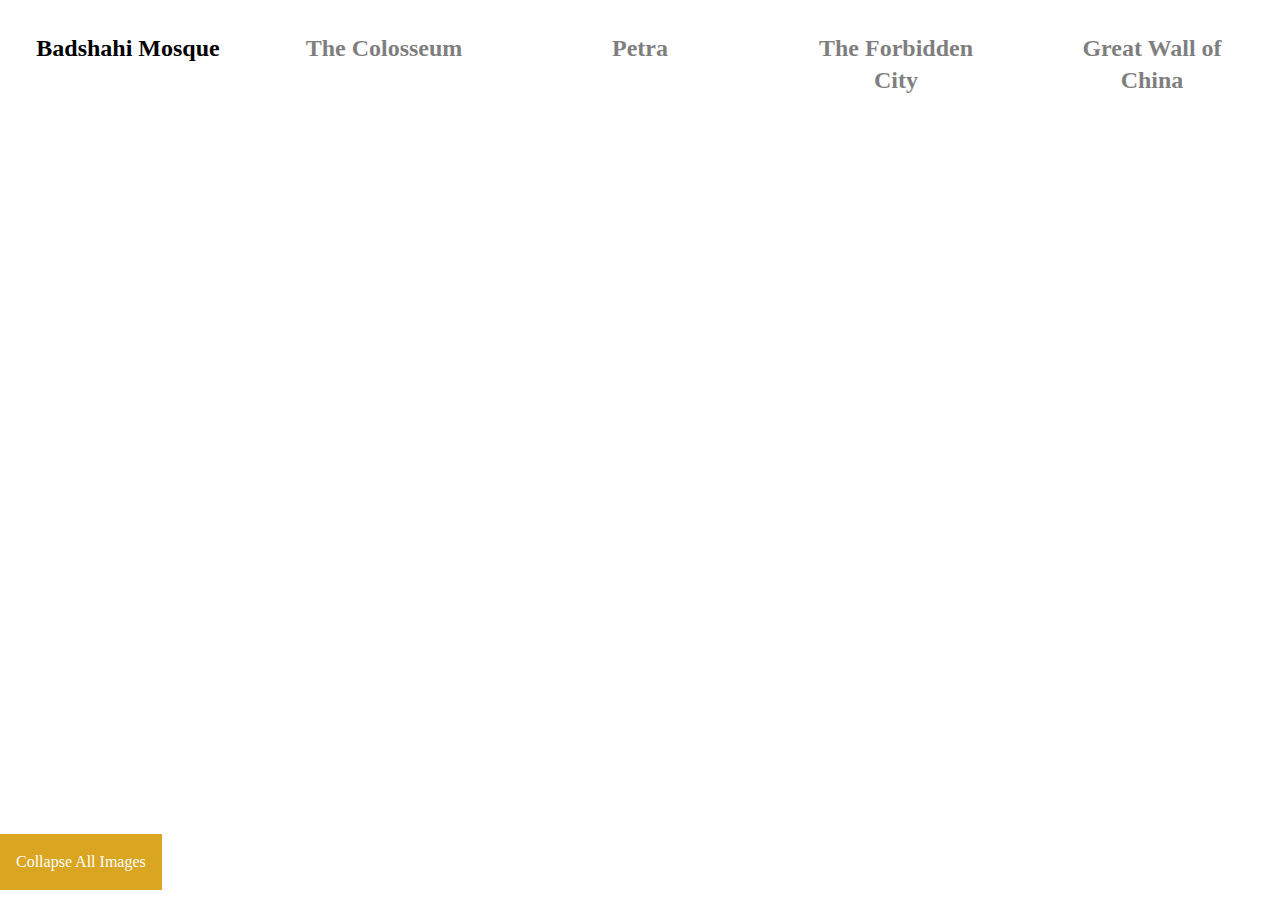
<file: 1 - Expanding Image Gallery/index.html>
<!DOCTYPE html>
<html lang="en">
  <head>
    <meta charset="UTF-8" />
    <meta name="viewport" content="width=device-width, initial-scale=1.0" />
    <title>Expanding Cards|50 JS Projects</title>
    <link rel="stylesheet" href="style.css" />
  </head>
  <body>
    <div class="maincontainer">
      <div class="img image-1" id="1">
        <h2>Badshahi Mosque</h2>
      </div>
      <div class="img image-2" id="2">
        <h2>The Colosseum</h2>
      </div>
      <div class="img image-3" id="3">
        <h2>Petra</h2>
      </div>
      <div class="img image-4" id="4">
        <h2>The Forbidden City</h2>
      </div>
      <div class="img image-5" id="5">
        <h2>Great Wall of China</h2>
      </div>
    </div>
    <button>Collapse All Images</button>

    <script src="script.js"></script>
  </body>
</html>
</file>
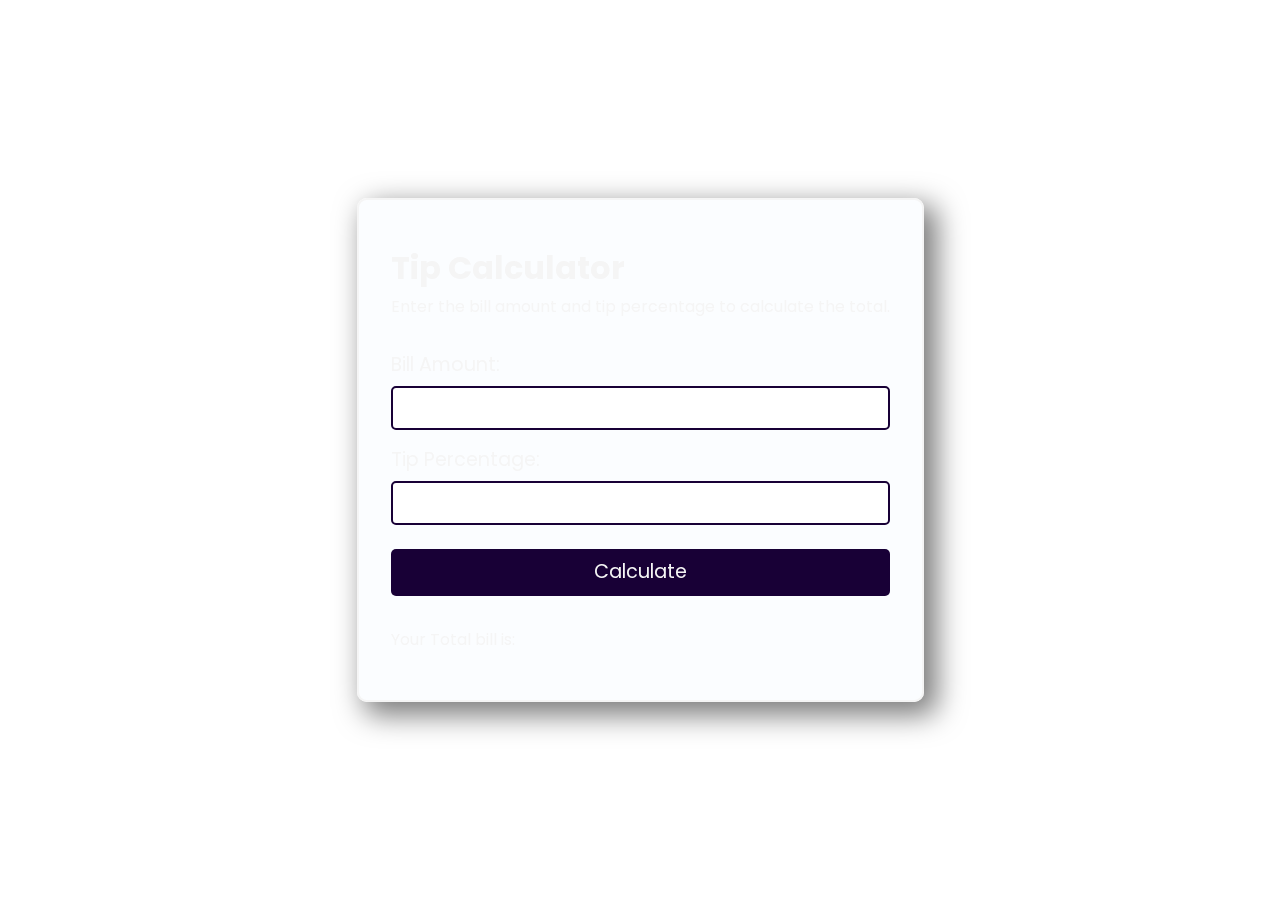
<file: 2 - Tip Calculator/index.html>
<!DOCTYPE html>
<html lang="en">
  <head>
    <meta charset="UTF-8" />
    <meta name="viewport" content="width=device-width, initial-scale=1.0" />
    <title>2- Tip Calculator| 50 JS Projects</title>
    <link rel="stylesheet" href="style.css" />
    <link
      href="https://fonts.googleapis.com/css2?family=Poppins:wght@300;400;500;600;700&display=swap"
      rel="stylesheet"
    />
  </head>
  <body>
    <div class="tipcalculator">
      <h2>Tip Calculator</h2>
      <p class="desc">
        Enter the bill amount and tip percentage to calculate the total.
      </p>

      <p class="bill">Bill Amount:</p>
      <input type="number" id="bill" />
      <p class="bill">Tip Percentage:</p>
      <input type="number" id="tip" />
      <button>Calculate</button>

      <div class="total">
        <p class="totaldesc">Your Total bill is:</p>
        <p class="amount"></p>
      </div>
    </div>
    <script src="script.js"></script>
  </body>
</html>
</file>
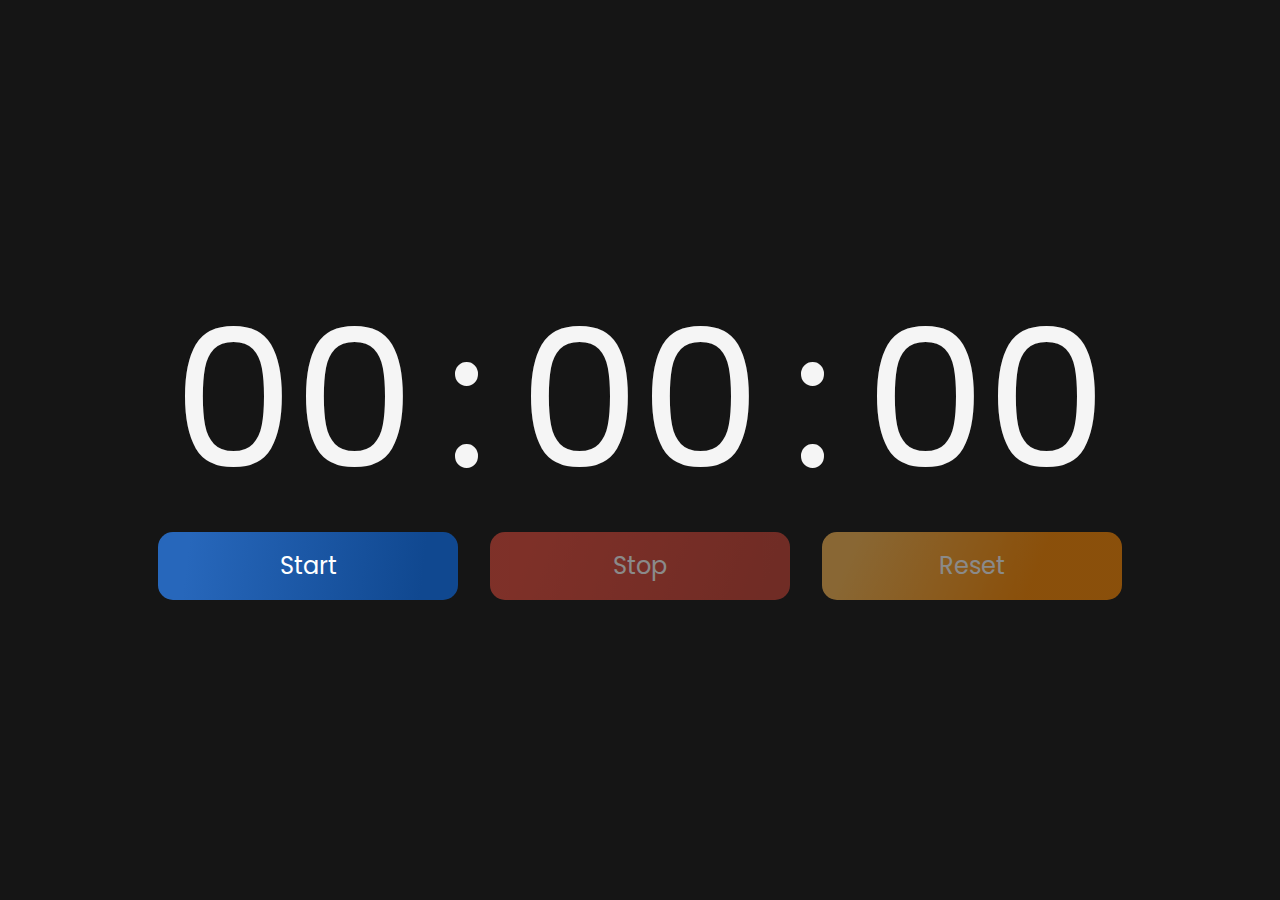
<file: 3 - Stop Watch/index.html>
<!DOCTYPE html>
<html lang="en">
  <head>
    <meta charset="UTF-8" />
    <meta name="viewport" content="width=device-width, initial-scale=1.0" />
    <title>3- Stop Watch | 50 JS Projects</title>
    <link rel="stylesheet" href="style.css" />
    <link
      href="https://fonts.googleapis.com/css2?family=Poppins:wght@300;400;500;600;700&display=swap"
      rel="stylesheet"
    />
  </head>
  <body>
    <div class="stopwatch">
      <div class="clock">
        <h2 id="hour">00</h2>
        <p>:</p>
        <h2 id="minutes">00</h2>
        <p>:</p>
        <h2 id="secounds">00</h2>
      </div>
      <div class="buttons">
        <button class="btn start">Start</button>
        <button class="btn stop disabled">Stop</button>
        <button class="btn reset disabled">Reset</button>
      </div>
    </div>

    <script src="script.js"></script>
  </body>
</html>
</file>
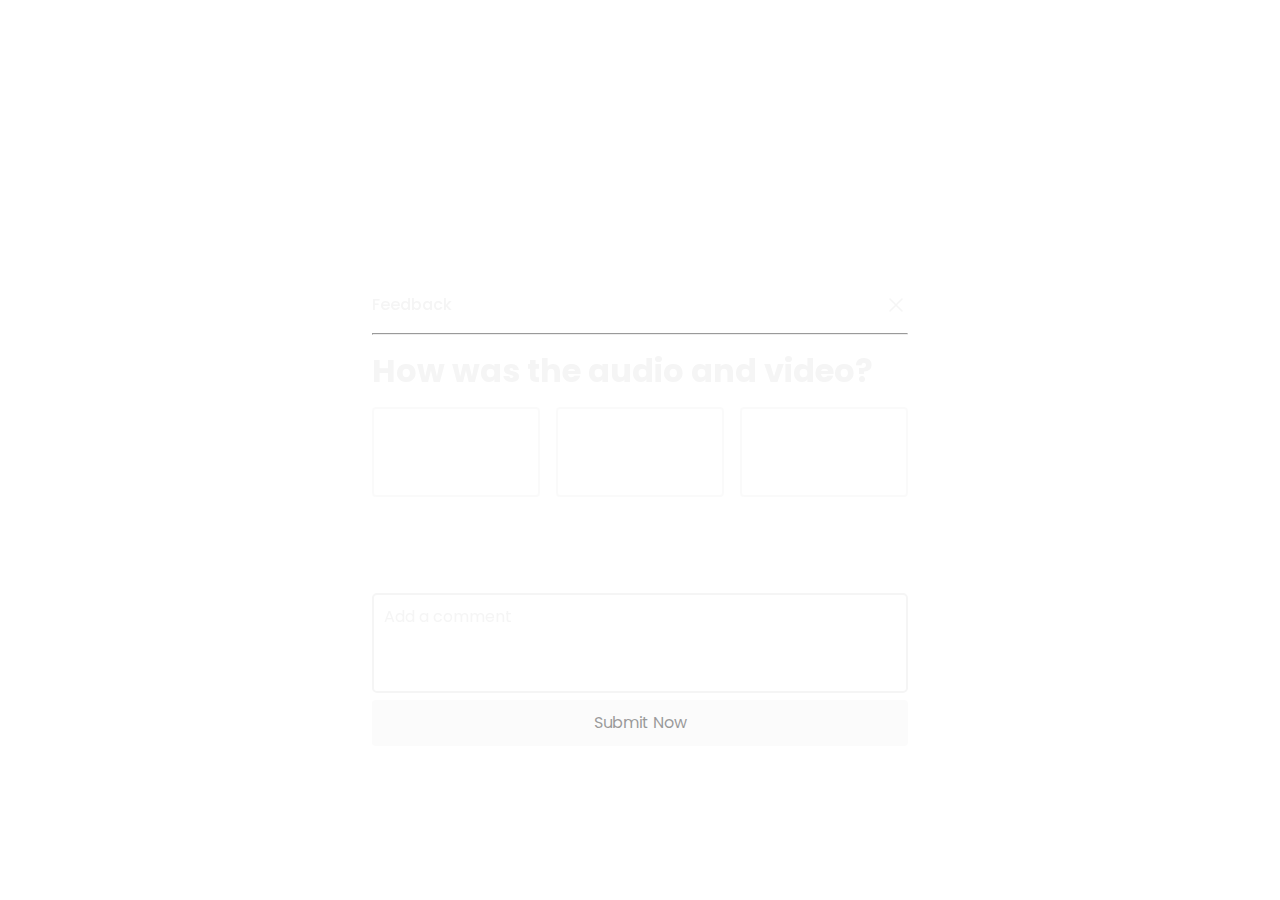
<file: 4 - Feedback Form/index.html>
<!DOCTYPE html>
<html lang="en">
  <head>
    <meta charset="UTF-8" />
    <meta name="viewport" content="width=device-width, initial-scale=1.0" />
    <title>4 - Feedback Form | 50 JS Projects</title>
    <link rel="stylesheet" href="style.css" />
    <link
      href="https://fonts.googleapis.com/css2?family=Poppins:wght@300;400;500;600;700&display=swap"
      rel="stylesheet"
    />
    <link
      rel="stylesheet"
      href="https://cdnjs.cloudflare.com/ajax/libs/font-awesome/6.5.1/css/all.min.css"
      integrity="sha512-DTOQO9RWCH3ppGqcWaEA1BIZOC6xxalwEsw9c2QQeAIftl+Vegovlnee1c9QX4TctnWMn13TZye+giMm8e2LwA=="
      crossorigin="anonymous"
      referrerpolicy="no-referrer"
    />
  </head>
  <body>
    <div class="firstsection">
      <h2 class="title">You left the meeting</h2>
      <div class="buttons">
        <button class="btn1">Rejoin</button>
        <button id="returnbtn">Return to Home page</button>
      </div>
    </div>

    <div class="feedbackform">
      <div class="header">
        <h3>Feedback</h3>
        <svg
          xmlns="http://www.w3.org/2000/svg"
          fill="none"
          viewBox="0 0 24 24"
          stroke-width="1.5"
          stroke="currentColor"
          class="closeicon"
        >
          <path
            stroke-linecap="round"
            stroke-linejoin="round"
            d="M6 18 18 6M6 6l12 12"
          />
        </svg>
      </div>
      <hr />
      <div class="mainsection">
        <h2>How was the audio and video?</h2>
        <div class="iconsform">
          <div class="icon__box">
            <i class="fa-solid fa-face-sad-tear"></i>
            <div class="popup">Very bad</div>
          </div>
          <div class="icon__box">
            <i class="fa-solid fa-face-meh"></i>
            <div class="popup">Normal</div>
          </div>
          <div class="icon__box">
            <i class="fa-solid fa-face-smile-beam"></i>
            <div class="popup">Very good</div>
          </div>
        </div>
        <div class="commentbox">
          <textarea placeholder="Add a comment" required></textarea>
          <button class="submit disabled" id="submitbtn">Submit Now</button>
        </div>
      </div>
      <div class="thankyou visibility">
        <h2 class="feedback">
          Thank you for your feedback. We appreciate your time and input.
        </h2>
      </div>
    </div>

    <script src="script.js"></script>
  </body>
</html>
</file>
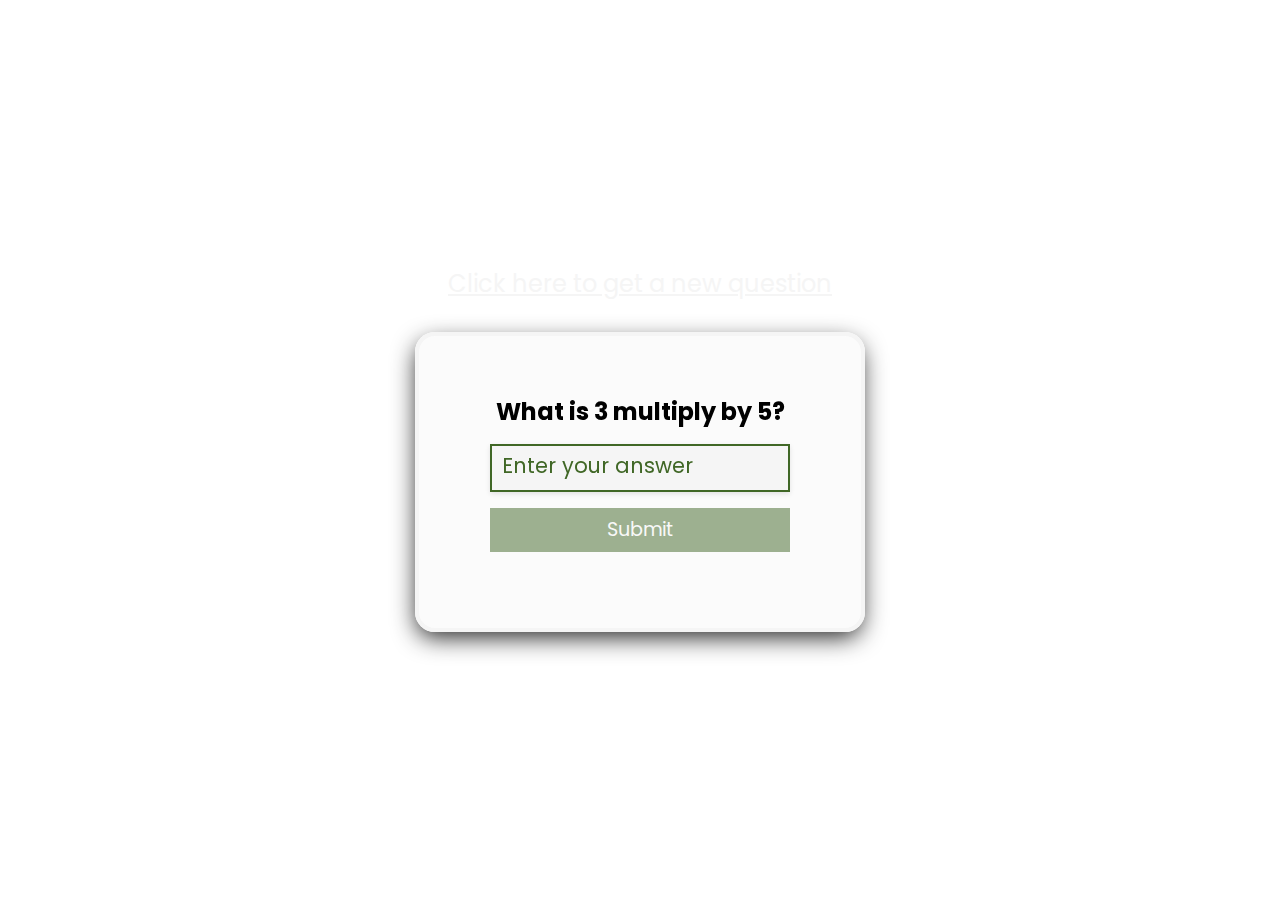
<file: 6- Multiplication App/index.html>
<!DOCTYPE html>
<html lang="en">
  <head>
    <meta charset="UTF-8" />
    <meta name="viewport" content="width=device-width, initial-scale=1.0" />
    <title>6- Multiplication App | 50 JS Projects</title>
    <link rel="stylesheet" href="style.css" />
    <link
      href="https://fonts.googleapis.com/css2?family=Poppins:wght@300;400;500;600;700&display=swap"
      rel="stylesheet"
    />
  </head>
  <body>
    <p class="newquestion">Click here to get a new question</p>
    <div class="maincontainer">
      <h2>
        What is <span id="number1">wait</span> multiply by
        <span id="number2">wait</span>?
      </h2>
      <input type="text" placeholder="Enter your answer" />
      <button class="disabled">Submit</button>
      <p id="answer"></p>
    </div>
    <script src="script.js"></script>
  </body>
</html>
</file>
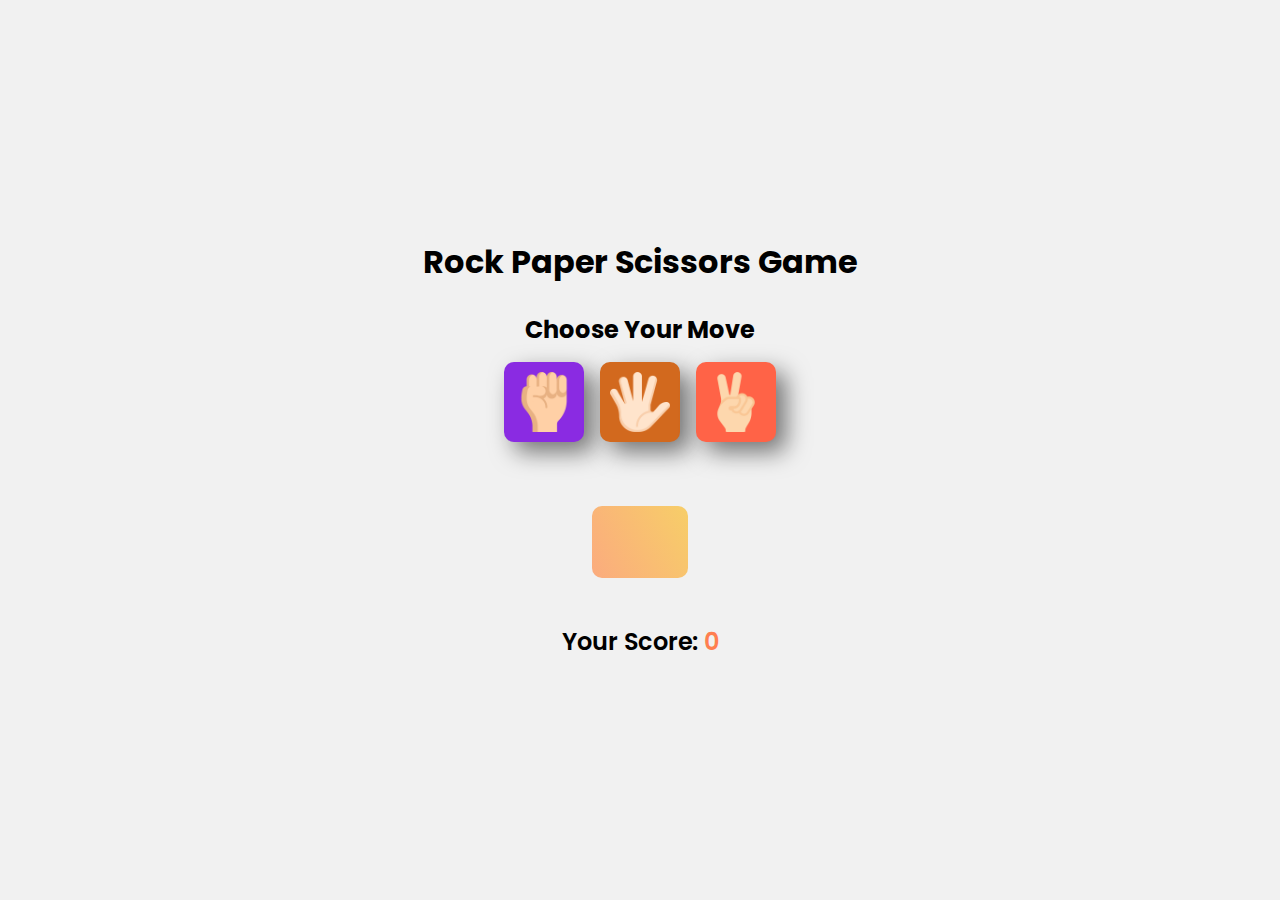
<file: 8 -  Rock, Paper Game/index.html>
<!DOCTYPE html>
<html lang="en">
  <head>
    <meta charset="UTF-8" />
    <meta name="viewport" content="width=device-width, initial-scale=1.0" />
    <title>Rock Paper Scissors Game</title>
    <link rel="stylesheet" href="style.css" />
    <link
      href="https://fonts.googleapis.com/css2?family=Poppins:wght@300;400;500;600;700&display=swap"
      rel="stylesheet"
    />
  </head>
  <body>
    <h2>Rock Paper Scissors Game</h2>
    <h3>Choose Your Move</h3>
    <div class="moves">
      <div class="rock game-option">
        <img class="moveimg" src="images/rock.png" alt="" />
      </div>
      <div class="paper game-option">
        <img class="moveimg" src="images/paper.png" alt="" />
      </div>
      <div class="Scissor game-option">
        <img class="moveimg" src="images/Scissor.png" alt="" />
      </div>
    </div>

    <div class="gameresult">
      <p class="gamedetail"></p>
      <h2 class="result"></h2>
    </div>

    <div class="scorecard">
      <h4>Your Score: <span class="myscore">0</span></h4>
    </div>
    <script src="script.js"></script>
  </body>
</html>
</file>
<file: 1 - Expanding Image Gallery/style.css>
*,
*::before,
*::after {
  box-sizing: border-box;
}
* {
  margin: 0;
  padding: 0;
  line-height: calc(1em + 0.5rem);
}
html {
  scroll-behavior: smooth;
}
img,
picture,
video,
canvas,
svg {
  display: block;
  max-width: 100%;
}
input,
button,
textarea,
select {
  font: inherit;
}
button {
  border: none;
  background: none;
  color: inherit;
  cursor: pointer;
}

.maincontainer {
  display: flex;
}

.img {
  width: 100%;
  height: 100vh;
  background-repeat: no-repeat;
  background-size: cover;
  position: relative;
  opacity: 0.5;
  transition: opacity 0.3s ease-in-out;
  flex: 1;
}

.img:hover {
  opacity: 1;
}

.image-1 {
  background-image: url("https://i.ibb.co/GJ7ShcJ/1.jpg");
}

.image-2 {
  background-image: url("https://i.ibb.co/YP8hvfc/2.jpg");
}

.image-3 {
  background-image: url("https://i.ibb.co/6X5zW7z/3.jpg");
}

.image-4 {
  background-image: url("https://i.ibb.co/hXh8hMm/4.jpg");
}

.image-5 {
  background-image: url("https://i.ibb.co/N16RvPD/5.jpg");
}

.active {
  flex: 10;
  transition: flex 3s ease-in-out;
}

h2 {
  padding: 2rem;
  text-align: center;
}

button {
  background-color: goldenrod;
  padding: 1rem;
  position: absolute;
  bottom: 10px;
  color: white;
}

@media (max-width: 640px) {
  .maincontainer {
    flex-direction: column;
  }

  .active {
    padding: 5rem;
  }
}
</file>
<file: 2 - Tip Calculator/style.css>
@keyframes bounce-in-zoomout {
  0% {
    transform: scale(0);
    animation-timing-function: ease-in;
    opacity: 0;
  }

  35% {
    transform: scale(1);
    animation-timing-function: ease-out;
    opacity: 1;
  }

  55% {
    transform: scale(0.7);
    animation-timing-function: ease-in;
  }

  70% {
    transform: scale(1);
    animation-timing-function: ease-out;
  }

  80% {
    transform: scale(0.84);
    animation-timing-function: ease-in;
  }

  90% {
    transform: scale(1);
    animation-timing-function: ease-out;
  }

  95% {
    transform: scale(0.95);
    animation-timing-function: ease-in;
  }

  100% {
    transform: scale(1);
    animation-timing-function: ease-out;
  }
}
*,
*::before,
*::after {
  box-sizing: border-box;
}
* {
  margin: 0;
  padding: 0;
  line-height: calc(1em + 0.5rem);
}
html {
  scroll-behavior: smooth;
}
img,
picture,
video,
canvas,
svg {
  display: block;
  max-width: 100%;
}
input,
button,
textarea,
select {
  font: inherit;
}

body {
  font-family: "Poppins", sans-serif;
  background-image: url("https://images.unsplash.com/photo-1620641788421-7a1c342ea42e?q=80&w=1974&auto=format&fit=crop&ixlib=rb-4.0.3&ixid=M3wxMjA3fDB8MHxwaG90by1wYWdlfHx8fGVufDB8fHx8fA%3D%3D");
  background-position: center;
  background-size: cover;
  background-repeat: no-repeat;
  display: flex;
  justify-content: center;
  align-items: center;
  height: 100vh;
}

.tipcalculator {
  background-color: rgba(240, 248, 255, 0.267);
  backdrop-filter: blur(16px);
  border: 2px solid whitesmoke;
  padding: 3rem 2rem;
  border-radius: 10px;
  box-shadow: 10px 10px 29px 3px rgba(0, 0, 0, 0.52);
  -webkit-box-shadow: 10px 10px 29px 3px rgba(0, 0, 0, 0.52);
  -moz-box-shadow: 10px 10px 29px 3px rgba(0, 0, 0, 0.52);
  animation: bounce-in-zoomout 4s linear;
}

.tipcalculator > h2 {
  color: whitesmoke;
  font-size: 2rem;
  margin-bottom: 0.4rem;
}

.desc {
  margin-bottom: 2rem;
  color: whitesmoke;
}

input {
  padding: 0.5rem;
  border: 1px solid whitesmoke;
  border-radius: 5px;
  color: rgb(0, 0, 0);
  font-size: 1rem;
  width: 100%;
  outline: none;
  margin-top: 0.5rem;
  border: 2px solid #180036;
}

.bill {
  font-size: 1.2rem;
  margin-top: 1rem;
  color: whitesmoke;
}

button {
  cursor: pointer;
  border: none;
  width: 100%;
  padding: 0.7rem;
  margin-top: 1.5rem;
  font-size: 1.2rem;
  background-color: #180036;
  color: whitesmoke;
  border-radius: 5px;
}

.total {
  display: flex;
  align-items: center;
  margin-top: 2rem;
  gap: 0.3rem;
}

.totaldesc {
  font-size: 1rem;
  color: whitesmoke;
}

.amount {
  font-size: 1.5rem;
  color: whitesmoke;
  font-weight: 800;
}

@media (max-width: 588px) {
  .tipcalculator {
    margin-inline: 2rem;
  }

  .tipcalculator > h2 {
    font-size: 1.5rem;
  }

  .desc {
    font-size: 0.8rem;
  }
}
</file>
<file: 3 - Stop Watch/style.css>
@keyframes flash {
  from {
    opacity: 1;
  }
  to {
    opacity: 0;
  }
}

*,
*::before,
*::after {
  box-sizing: border-box;
}
* {
  margin: 0;
  padding: 0;
  line-height: calc(1em + 0.5rem);
}
html {
  scroll-behavior: smooth;
}
img,
picture,
video,
canvas,
svg {
  display: block;
  max-width: 100%;
}
input,
button,
textarea,
select {
  font: inherit;
}
button {
  border: none;
  background: none;
  color: inherit;
  cursor: pointer;
}

body {
  display: flex;
  justify-content: center;
  align-items: center;
  height: 100vh;
  font-family: "Poppins", sans-serif;
  background-color: #151515;
}

.stopwatch {
  display: flex;
  flex-direction: column;
  justify-content: center;
  align-items: center;
  gap: 2rem;
}

.clock {
  display: flex;
  align-items: center;
  justify-content: center;
  gap: 2rem;
}

.clock > h2,
p {
  color: whitesmoke;
  font-size: 12rem;
  font-weight: 400;
}

.clock > p {
  animation: flash 500ms ease infinite alternate;
}

.buttons {
  display: flex;
  justify-content: center;
  align-items: center;
  gap: 2rem;
}

.btn {
  color: white;
  padding: 1.4rem 3rem;
  width: 300px;
  background-image: linear-gradient(
    109.6deg,
    rgba(231, 76, 60, 1) 11.2%,
    rgba(203, 67, 53, 1) 91.1%
  );
  font-size: 1.5rem;
  border-radius: 15px;
}

.start {
  background-image: linear-gradient(
    96.5deg,
    rgba(39, 103, 187, 1) 10.4%,
    rgba(16, 72, 144, 1) 87.7%
  );
}

.reset {
  background-image: linear-gradient(
    112.7deg,
    rgba(253, 185, 83, 1) 11.4%,
    rgba(255, 138, 0, 1) 70.2%
  );
}

.disabled {
  opacity: 0.5;
  cursor: not-allowed;
  pointer-events: none;
}

@media (max-width: 969px) {
  .btn {
    padding: 1rem;
    width: 200px;
  }

  .clock > h2,
  p {
    font-size: 8rem;
  }
}

@media (max-width: 675px) {
  .buttons {
    gap: 1rem;
    flex-direction: column;
  }
  .btn {
    width: 300px;
    border-radius: 10px;
    padding: 1rem;
  }

  .clock > h2,
  p {
    font-size: 6rem;
  }
}

@media (max-width: 541px) {
  .clock > h2,
  p {
    font-size: 4rem;
  }

  .clock {
    gap: 1rem;
  }
}
</file>
<file: 4 - Feedback Form/style.css>
@keyframes bounce-in {
  0% {
    opacity: 0;
    transform: scale(0.3);
  }
  50% {
    transform: scale(1.05);
  }
  70% {
    opacity: 0.5;
    transform: scale(0.9);
  }
  100% {
    opacity: 1;
    transform: scale(1);
  }
}

@keyframes text-focus-in {
  0% {
    filter: blur(12px);
    opacity: 0;
  }
  100% {
    filter: blur(0);
    opacity: 1;
  }
}

@keyframes slide-in-fwd-bottom {
  0% {
    transform: translateZ(-1400px) translateY(800px);
    opacity: 0;
  }
  100% {
    transform: translateZ(0) translateY(0);
    opacity: 1;
  }
}

*,
*::before,
*::after {
  box-sizing: border-box;
}
* {
  margin: 0;
  padding: 0;
  line-height: calc(1em + 0.5rem);
}
html {
  scroll-behavior: smooth;
}
img,
picture,
video,
canvas,
svg {
  display: block;
  max-width: 100%;
}
input,
button,
textarea,
select {
  font: inherit;
}
button {
  border: none;
  background: none;
  color: inherit;
  cursor: pointer;
}

body {
  font-family: "Poppins", sans-serif;
  background-image: url("https://images.unsplash.com/photo-1637825891028-564f672aa42c?q=80&w=2070&auto=format&fit=crop&ixlib=rb-4.0.3&ixid=M3wxMjA3fDB8MHxwaG90by1wYWdlfHx8fGVufDB8fHx8fA%3D%3D");
  background-position: center;
  background-size: cover;
  display: flex;
  justify-content: center;
  flex-direction: column;
  align-items: center;
  height: 100vh;
  gap: 2rem;
  overflow: hidden;
}

.firstsection {
  width: 500px;
  opacity: 0;
  animation: bounce-in 1s ease forwards;
}

.title {
  font-size: 2.3rem;
  color: whitesmoke;
}

.buttons {
  display: flex;
  gap: 1rem;
  font-size: 1.1rem;
  margin-top: 1rem;
}

button {
  padding: 0.6rem 3rem;
  background-color: whitesmoke;
  border-radius: 4px;
}

.btn1 {
  background-color: transparent;
  color: whitesmoke;
  border: 1px solid whitesmoke;
}

.closeicon {
  width: 1.5rem;
  color: whitesmoke;
  cursor: pointer;
}

.feedbackform {
  width: 600px;
  background-color: #ffffff2a;
  backdrop-filter: blur(10px);
  padding: 2rem;
  border-radius: 10px;
  animation: slide-in-fwd-bottom 4s ease;
}

.header {
  display: flex;
  align-items: center;
  justify-content: space-between;
}

.thankyou {
  animation: text-focus-in 2s linear;
}

.header > h3 {
  color: whitesmoke;
  font-size: 1rem;
  font-weight: 500;
}

hr {
  margin: 1rem 0rem;
}

.mainsection > h2 {
  color: whitesmoke;
  font-size: 2rem;
}

.fa-solid {
  font-size: 3rem;
  color: rgba(245, 245, 245, 0.521);
  opacity: 0.5;
}
.icon__box {
  text-align: center;
  height: 90px;
  line-height: 110px;
  border: 2px solid rgba(245, 245, 245, 0.521);
  width: 100%;
  border-radius: 4px;
  cursor: pointer;
  transition: all 0.3s linear;
  position: relative;
}

.icon__box:hover {
  transform: scale(1.1);
  background-color: #fbab7e;
  background-image: linear-gradient(62deg, #fbab7e 0%, #f7ce68 100%);
  border: none;
}

.icon__box:hover .fa-solid {
  color: white;
  opacity: 1;
}

.active {
  transform: scale(1.1);
  background-color: #fbab7e;
  background-image: linear-gradient(62deg, #fbab7e 0%, #f7ce68 100%);
  border: none;
  opacity: 1;
}

.activeicon {
  color: white;
  opacity: 1;
}

.popup {
  display: none;
  position: absolute;
  top: 110%;
  width: 110px;
  left: 50%;
  transform: translateX(-50%);
  background-color: whitesmoke;
  padding: 10px 10px;
  border: none;
  box-shadow: 0 0 10px rgba(0, 0, 0, 0.1);
  z-index: 1;
  border-radius: 4px;
}
.icon__box:hover .popup {
  display: block;
}
.iconsform {
  display: flex;
  justify-content: space-between;
  align-items: center;
  gap: 1rem;
  margin-top: 1rem;
}

.commentbox {
  margin-top: 6rem;
}

textarea {
  border: 2px solid whitesmoke;
  outline: none;
  resize: none;
  padding: 10px;
  border-radius: 5px;
  font-size: 16px;
  background-color: transparent;
  color: whitesmoke;
  width: 100%;
  height: 100px;
}

textarea::placeholder {
  color: whitesmoke;
}

.submit {
  width: 100%;
  padding: 0.7rem;
}

.disabled {
  opacity: 0.4;
  cursor: not-allowed;
  pointer-events: none;
}

.feedback {
  font-size: 1.4rem;
  color: whitesmoke;
}

.visibility {
  display: none;
}

@media (max-width: 624px) {
  body {
    margin: 2rem;
    height: auto;
    overflow: auto;
  }

  .feedbackform {
    width: 100%;
  }

  .firstsection {
    width: 100%;
  }

  button {
    padding: 0.6rem;
    font-size: 1rem;
  }

  .title,
  .mainsection > h2,
  .feedback {
    font-size: 1.5rem;
  }
}
</file>
<file: 6- Multiplication App/style.css>
@keyframes slide-in-bck-bl {
  0% {
    transform: translateZ(700px) translateY(300px) translateX(-400px);
    opacity: 0;
  }
  100% {
    transform: translateZ(0) translateY(0) translateX(0);
    opacity: 1;
  }
}

@keyframes bounce-top {
  0% {
    transform: translateY(0);
  }
  25% {
    transform: translateY(0);
  }
  40% {
    transform: translateY(-24px);
  }
  55% {
    transform: translateY(0);
  }
  65% {
    transform: translateY(-12px);
  }
  75% {
    transform: translateY(0);
  }
  82% {
    transform: translateY(-6px);
  }
  87% {
    transform: translateY(0);
  }
  93% {
    transform: translateY(-4px);
  }
  100% {
    transform: translateY(0);
  }
}

*,
*::before,
*::after {
  box-sizing: border-box;
}
* {
  margin: 0;
  padding: 0;
  line-height: calc(1em + 0.5rem);
}
html {
  scroll-behavior: smooth;
}
img,
picture,
video,
canvas,
svg {
  display: block;
  max-width: 100%;
}
input,
button,
textarea,
select {
  font: inherit;
}
button {
  border: none;
  background: none;
  color: inherit;
  cursor: pointer;
}

body {
  font-family: "Poppins", sans-serif;
  background-image: url("https://digwallpapers.com/wallpapers/full/3/8/b/31652-1920x1080-school-wallpaper-photo-desktop-hd.jpg");
  background-position: center;
  background-size: cover;
  background-repeat: no-repeat;
  height: 100vh;
  display: flex;
  justify-content: center;
  gap: 2rem;
  align-items: center;
  flex-direction: column;
}

.maincontainer {
  border: 4px solid whitesmoke;
  width: 450px;
  height: 300px;
  background-color: rgba(245, 245, 245, 0.39);
  backdrop-filter: blur(20px);
  border-radius: 20px;
  display: flex;
  flex-direction: column;
  justify-content: center;
  gap: 1rem;
  align-items: center;
  box-shadow: -1px 8px 24px -3px rgba(0, 0, 0, 0.87);
  -webkit-box-shadow: -1px 8px 24px -3px rgba(0, 0, 0, 0.87);
  -moz-box-shadow: -1px 8px 24px -3px rgba(0, 0, 0, 0.87);
  animation: slide-in-bck-bl 2s linear;
}

input {
  border: none;
  outline: none;
  background-color: whitesmoke;
}

input[type="text"] {
  width: 300px;
  padding: 10px;
  border: 2px solid #406726;
  box-shadow: 0 2px 5px rgba(0, 0, 0, 0.1);
  transition: all 0.3s ease;
}

input[type="text"]:focus {
  border-radius: 10px;
}

input::placeholder {
  font-size: 1.3rem;
  color: #406726;
}

button {
  background-color: #406726;
  width: 300px;
  padding: 10px;
  font-size: 1.2rem;
  color: whitesmoke;
  transition: all 0.3s linear;
}

button:hover {
  border-radius: 10px;
  background-color: whitesmoke;
  color: #406726;
}

#answer {
  font-size: 1.4rem;
  color: #406726;
  font-weight: 800;
}

.newquestion {
  font-size: 1.5rem;
  color: whitesmoke;
  text-decoration: underline;
  cursor: pointer;
  animation: bounce-top 2s linear 2s infinite;
}

.disabled {
  opacity: 0.5;
  cursor: not-allowed;
  pointer-events: none;
}

@media (max-width: 500px) {
  .maincontainer {
    width: 350px;
    height: 300px;
  }

  .newquestion {
    font-size: 1.2rem;
  }
}
</file>
<file: 8 -  Rock, Paper Game/style.css>
*,
*::before,
*::after {
  box-sizing: border-box;
}
* {
  margin: 0;
  padding: 0;
  line-height: calc(1em + 0.5rem);
}
html {
  scroll-behavior: smooth;
}
img,
picture,
video,
canvas,
svg {
  display: block;
  max-width: 100%;
}
input,
button,
textarea,
select {
  font: inherit;
}
button {
  border: none;
  background: none;
  color: inherit;
  cursor: pointer;
}

body {
  font-family: "Poppins", sans-serif;
  background-color: #f1f1f1;
  display: flex;
  flex-direction: column;
  justify-content: center;
  align-items: center;
  height: 100vh;
}

.moves {
  display: flex;
  justify-content: center;
  align-content: center;
  gap: 1rem;
}

.moves > * {
  width: 80px;
  height: 80px;
  position: relative;
  border-radius: 10px;
  padding: 1rem;
  box-shadow: 10px 10px 23px 0px rgba(0, 0, 0, 0.52);
  -webkit-box-shadow: 10px 10px 23px 0px rgba(0, 0, 0, 0.52);
  -moz-box-shadow: 10px 10px 23px 0px rgba(0, 0, 0, 0.52);
  cursor: pointer;
}

.rock {
  background-color: blueviolet;
}

.paper {
  background-color: chocolate;
}

.Scissor {
  background-color: tomato;
}

.moveimg {
  width: 60px;
  position: absolute;
  top: 50%;
  left: 50%;
  transform: translate(-50%, -50%);
}

h2 {
  font-size: 2rem;
}

h3 {
  font-size: 1.5rem;
  margin-top: 2rem;
  margin-bottom: 1rem;
}

.scorecard {
  margin-top: 3rem;
  display: flex;
  align-items: center;
  gap: 1rem;
}

.scorecard > h4 {
  font-size: 1.5rem;
  font-weight: 600;
}

.myscore {
  color: coral;
}

.computerscore {
  color: brown;
}

.gameresult {
  margin-top: 4rem;
  padding: 2rem 3rem;
  border-radius: 10px;
  background-color: #fbab7e;
  background-image: linear-gradient(62deg, #fbab7e 0%, #f7ce68 100%);
}

.gameresult > p {
  font-size: 1.2rem;
  text-transform: capitalize;
  color: #000;
  text-align: center;
}

.gameresult > h2 {
  font-size: 2rem;
  text-transform: capitalize;
  color: rgb(105, 104, 104);
  text-align: center;
  margin-top: 0.5rem;
}
</file>
